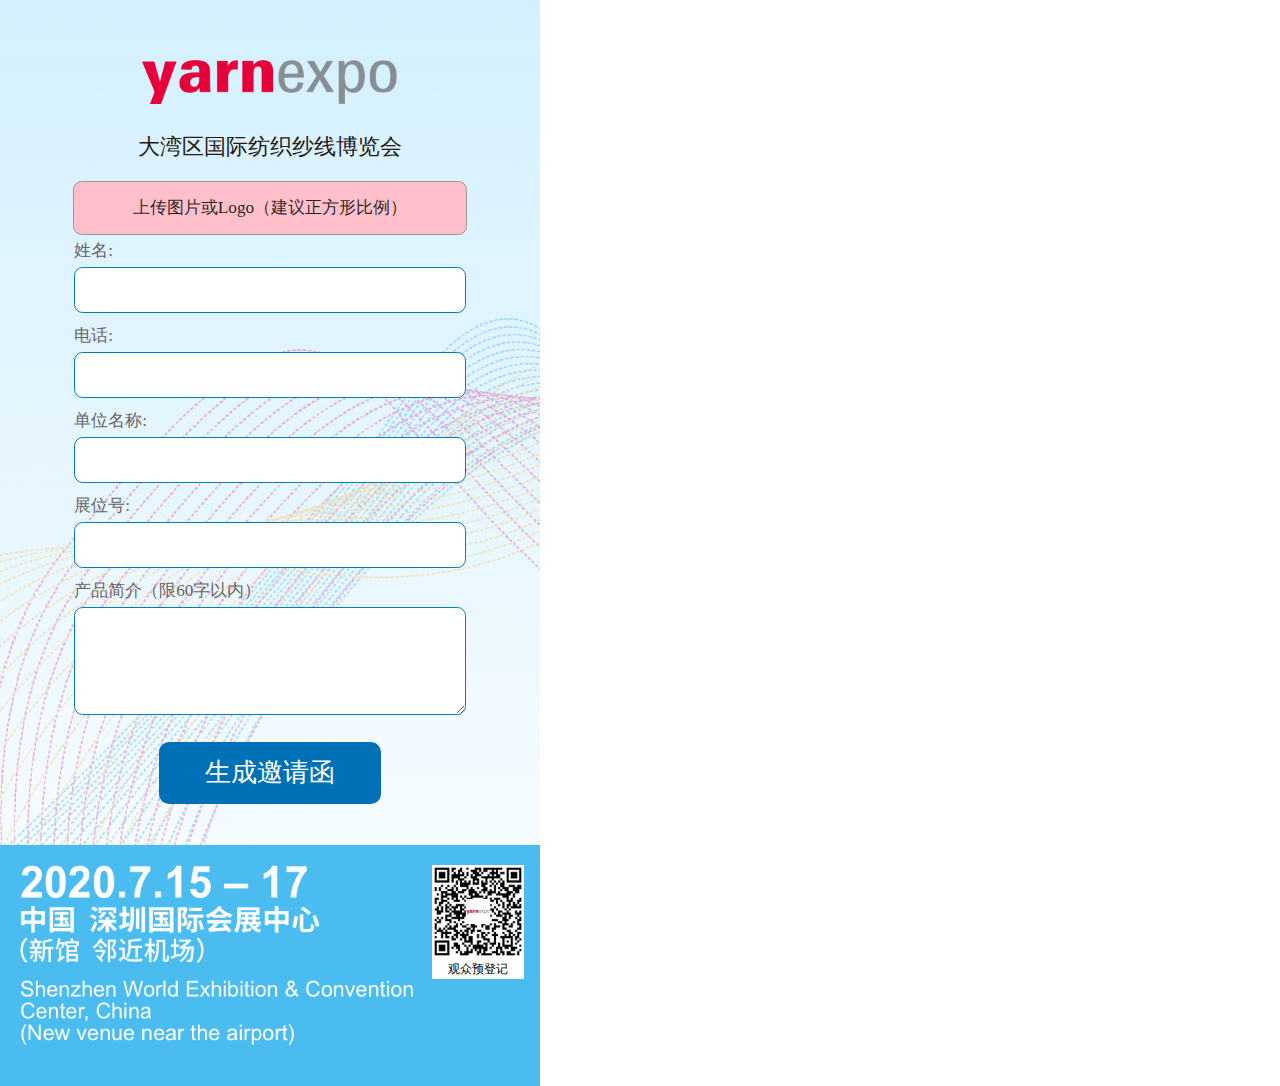
<file: index.html>
<!DOCTYPE html>
<html lang="en">

<head>
  <meta charset="UTF-8">
  <meta name="viewport" content="width=device-width, initial-scale=1.0, maximum-scale=1.0">
  <!-- <meta name="viewport" content="width=drvice-width,height=device-height,inital-scale=1.0,maximum-scale=1.0,user-scalable=no;"> -->
  <meta http-equiv="X-UA-Compatible" content="ie=edge">
  <meta http-equiv="Cache-Control" content="no-cache, no-store, must-revalidate" />
  <meta http-equiv="Cache" content="no-cache">
  <meta http-equiv="Pragma" content="no-cache" />
  <meta http-equiv="Expires" content="0" />
  <title>纱线展邀请函</title>
  <script src="js/flex.js"></script>
  <link rel="stylesheet" href="css/reset.css">
  <link rel="stylesheet" href="css/footer.css">
  <link rel="stylesheet" href="css/index.css">
</head>

<body>
  <div class="card">
    <div class="card-con">
      <div class="card-logo">
        <image id="carLogoImage" src="image/logo.png" mode="aspectFit|aspectFill|widthFix" lazy-load="false" binderror="" bindload="" class="car-logo-image"
        />
      </div>
      <div class="card-title">
        大湾区国际纺织纱线博览会
      </div>
      <div class="card-file">
        <div class="card-text" id="cardText">
          上传图片或Logo（建议正方形比例）
        </div>
        <input type="file" id="logoImg" placeholder="" accept="image/*" name="url" value="">
      </div>
      <div class="card-search">
        <div class="card-one">
          <div class="card-one-list">
            姓名:
          </div>
          <label for="" class="card-one-input">
            <input type="text" id="name">
          </label>
        </div>
        <div class="card-one">
          <div class="card-one-list">
            电话:
          </div>
          <label for="" class="card-one-input">
            <input type="text" id="tel">
          </label>
        </div>
        <div class="card-one">
          <div class="card-one-list">
            单位名称:
          </div>
          <label for="" class="card-one-input">
            <input type="text" id="companyName">
          </label>
        </div>
        <div class="card-one">
          <div class="card-one-list">
            展位号:
          </div>
          <label for="" class="card-one-input">
            <input type="text" id="positionNumber">
          </label>
        </div>
        <div class="card-one">
            <div class="card-one-list">
                产品简介（限60字以内）
            </div>
            <label for="" class="card-one-input">
              <textarea name="" cols="30" rows="10" maxlength="120" id="descriptionText"></textarea>
            </label>
        </div>
      </div>
      <div class="card-save" id="saveInvitation">
         生成邀请函
      </div>
      <div class="card-last">
        <div class="card-last-top">
          <div class="card-left">
              <image src="image/index-date.png" mode="aspectFit|aspectFill|widthFix" lazy-load="false" binderror="" bindload="" class="card-last-one" />
              <image src="image/index-city.png" mode="aspectFit|aspectFill|widthFix" lazy-load="false" binderror="" bindload="" class="card-last-three" />
              <image src="image/index-ad.png" mode="aspectFit|aspectFill|widthFix" lazy-load="false" binderror="" bindload="" class="card-last-two" />
          </div>
          <div class="card-right">
            <div class="card-right-con">
              <image class="card-right-img" src="image/card.png" mode="aspectFit|aspectFill|widthFix" lazy-load="false" binderror="" bindload="" />
              <p class="card-right-text">
                观众预登记
              </p>
            </div>
          </div>
        </div>
        <div class="">
          <image src="image/index-text.png" mode="aspectFit|aspectFill|widthFix" lazy-load="false" binderror="" bindload="" class="card-last-four" />
        </div>
      </div>
    </div>
    <div class="alert-msg">请输入姓名</div>
  </div>
</body>
<script src="js/jquery-3.4.1.min.js"></script>
<script>
// window.location.reload()
    $(document).ready(function(){
      console.log('nihao')
    $('#logoImg').val('')
    // window.localStorage.getItem('logoUrl') &&window.localStorage.removeItem('logoUrl')
    let btnMsg =false
     function showMsg(msg){
       if(btnMsg){
         return
       }
       btnMsg = true
       $('.alert-msg').text(msg)
       $('.alert-msg').show()
       setTimeout(function(){
        $('.alert-msg').hide()
        $('.alert-msg').text('')
        btnMsg = false
       },1000)
     }
     let nameSave = ''
      $('#saveInvitation').on('click', function() {
        if(!verification()){
          return
        }
        var name = $('#name').val();
        var tel = $('#tel').val();
        var companyName = $('#companyName').val();
        var positionNumber = $('#positionNumber').val();
        var descriptionText = $('#descriptionText').val();
        let params = {
          name,
          tel,
          companyName,
          positionNumber,
          descriptionText
        }
        window.localStorage.setItem('messageList', JSON.stringify(params))
        window.location.href='save.html'
        $('#logoImg').val('')
      })
      // let dataNum =  String(new Date().getTime())
      // document.getElementById('logoImg').setAttribute('value', dataNum)
      $('#logoImg').on('change', function(e) {
        let files = e.target.files[0]
        if (!getImgSize(files)) {
          return
        }
        let name = files.name
        var rd = new FileReader();
        rd.readAsDataURL(files)
        rd.onload = function() {
          window.localStorage.setItem('logoUrl', rd.result)
        }
        nameSave = name || ''
        $('#cardText').html(name)
        $('#logoImg').val('')
        // let files = e.target.files[0]
        // var files = new File([files], new Date().getTime() + "_pic.jpg", {
        //     type: files.type
        // });
        // alert(files, 'files')
        // if (!getImgSize(files)) {
        //   return
        // }
        // let name = files.name
        // window.location.setItem('')
        // alert(name)
        // var rd = new FileReader();
        // rd.readAsDataURL(files)
        // rd.onload = function() {
        //   window.localStorage.setItem('logoUrl', rd.result)
        // }
        // nameSave = name || ''
        // $('#cardText').html(name)
        // $('#logoImg').val('')
        // document.getElementById('logoImg').value = name
        // dataNum = name
        // console.log(dataNum)
        // document.getElementById('logoImg').setAttribute('value', '')
        // console.log(document.getElementById('logoImg').value, 'value')
      })
      $('#logoImg').on('click', function(e) {
        e.target.value = ''
        console.log('nihao', e.target.value)
      })

      function getImgSize(files) {
        var sizeNum = files.size
        if (sizeNum / 1024 / 1024 > 5) {
          showMsg('文件太大!')
          return false
        }
        return true
      }

     function verification(){
       let tel = /^[0-9]*$/
       let phone = $('#tel').val()
       if(!nameSave){
        showMsg('请输入图片！')
        return false
       }
       if(!$('#name').val()){
        showMsg('请输入姓名！')
        return false
       }
       if(!phone){
        showMsg('请输入电话！')
        return false
       }
       if(phone&&!tel.test(phone)){
        showMsg('请输入正确的电话！')
        return false
       }
       if(!$('#companyName').val()){
        showMsg('请输入单位名称！')
        return false
       }
       // if(!$('#positionNumber').val()){
       //  showMsg('请输入展位号！')
       //  return false
       // }
       if(!$('#descriptionText').val()){
        showMsg('请输入产品简介！')
        return false
       }
       return true
     }
    })
</script>
</html>
</file>
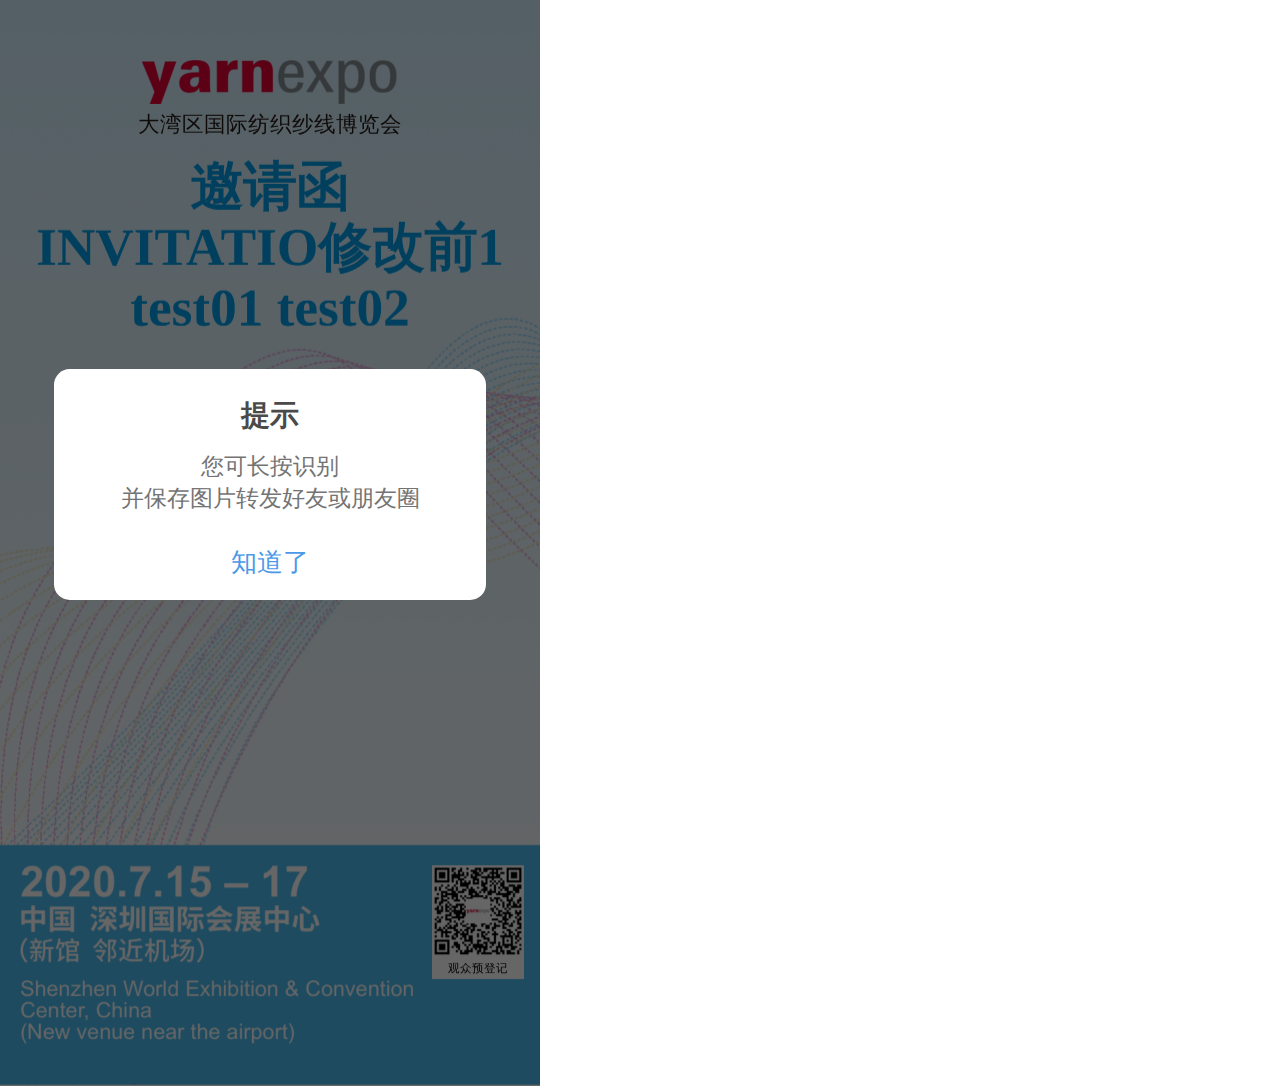
<file: save.html>
<!DOCTYPE html>
<html lang="en">

<head>
  <meta charset="UTF-8">
  <meta name="viewport" content="width=device-width, initial-scale=1.0, maximum-scale=1.0">
  <meta http-equiv="X-UA-Compatible" content="ie=edge">
  <meta http-equiv="Cache-Control" content="no-cache, no-store, must-revalidate" />
  <meta http-equiv="Cache" content="no-cache">
  <meta http-equiv="Pragma" content="no-cache" />
  <meta http-equiv="Expires" content="0" />
  <title>纱线展邀请函</title>
  <script src="js/flex.js"></script>
  <link rel="stylesheet" href="css/reset.css">
  <link rel="stylesheet" href="css/footer.css">
  <link rel="stylesheet" href="css/save.css">
  <script src="js/html2canvasl.js"></script>
  <script src="js/jquery-3.4.1.min.js"></script>
  <script src="https://res.wx.qq.com/open/js/jweixin-1.2.0.js"></script>
  <script src="js/common_v6.js"></script>
</head>

<body>
  <div class="card">
    <div class="card-con" id="savePage">
      <div class="card-con-bg">
        <image src="image/index-bg.jpg" class="card-list-image" mode="aspectFit|aspectFill|widthFix" lazy-load="false" />
      </div>
      <div class="card-logo">
        <image class="" src="image/logo.png" mode="aspectFit|aspectFill|widthFix" lazy-load="false" binderror="" bindload="" class="car-logo-image" />
      </div>
      <div class="card-title">
        大湾区国际纺织纱线博览会
      </div>
      <div class="save-name">
        <p>
          邀请函
        </p>
        <p>
          INVITATIO修改前1
          test01
          test02
        </p>
      </div>
      <div class="save-content">
        <div class="save-img-con">
          <div class="save-img">
            <image class="save-img-one" src="image/logo.png" id="saveImgOne" />
          </div>
        </div>
        <div class="save-list" id="saveList">
        </div>
      </div>

      <div class="card-last">
        <div class="card-last-top">
          <div class="card-left">
              <image src="image/index-date.png" mode="aspectFit|aspectFill|widthFix" lazy-load="false" binderror="" bindload="" class="card-last-one" />
              <image src="image/index-city.png" mode="aspectFit|aspectFill|widthFix" lazy-load="false" binderror="" bindload="" class="card-last-three" />
              <image src="image/index-ad.png" mode="aspectFit|aspectFill|widthFix" lazy-load="false" binderror="" bindload="" class="card-last-two" />
          </div>
          <div class="card-right">
            <div class="card-right-con">
              <image class="card-right-img" src="image/card.png" mode="aspectFit|aspectFill|widthFix" lazy-load="false" binderror="" bindload="" />
              <p class="card-right-text">
                观众预登记
              </p>
            </div>
          </div>
        </div>
        <div class="">
          <image src="image/index-text.png" mode="aspectFit|aspectFill|widthFix" lazy-load="false" binderror="" bindload="" class="card-last-four" />
        </div>
      </div>
    </div>
    <div class="card-save-img">
      <div class="card-save-con">
        <div class="card-save-first">
          提示
        </div>
        <div class="card-save-sec">
          <text>
            您可长按识别
          </text>
          <text>
            并保存图片转发好友或朋友圈
          </text>

        </div>
        <div class="card-save-btn" id="cardSaveBtn">
          知道了
        </div>
      </div>
    </div>
  </div>
</body>

<script>
  $(document).ready(function () {
    function	judgeBigScreen() {  //，这里根据返回值 true 或false ,返回true的话 则为全面屏
  	  let result = false;
  		const rate = window.screen.height / window.screen.width;
  		let limit =  window.screen.height == window.screen.availHeight ? 1.8 : 1.65; // 临界判断值

     // window.screen.height为屏幕高度
    //  window.screen.availHeight 为浏览器 可用高度

  		if (rate > limit) {
  		result = true;
  		}
  		return result;
	 };
      // $('.card-save-img').hide()
    var baseUrl = window.localStorage.getItem('logoUrl') || ''
    var message = window.localStorage.getItem('messageList') || ''
    var list = message && JSON.parse(message)
    var listData = list && [
      {
        value: list && list.name || '',
        name: ''
      },
      {
        value: list && list.tel || '',
        name: ''
      },
      {
        value: list && list.companyName || '',
        name: ''
      },
      {
        value: '展位号',
        name: list && list.positionNumber || ''
      },
      {
        value: '产品简介',
        name: list && list.descriptionText || ''
      }
    ] || []
    listData.length && $.each(listData, function (i, e) {
      console.log(i, e)
      var html = `
         <div>
              ${e.value ? e.value : ''}
              ${e.name ? '<p>' + e.name + '</p>' : ''}
          </div>
        `
      $('#saveList').append(html);
    })
    if (baseUrl) {
      $("#saveImgOne").attr("src", baseUrl);
    } else {
      $('.save-img-con').html('')
    }
    var doc = window.document;
    var width = $('#savePage').width();
    var height = $('#savePage').height();
    var dataURL;

    var canvas = document.createElement("canvas");
    var context = canvas.getContext("2d");
    var scale = 2;

    canvas.width = width * scale;
    canvas.height = height * scale;

    canvas.getContext("2d").scale(scale, scale);

    var opts = {
      dpi: 350,
      scale: scale, // 添加的scale 参数
      canvas: canvas, //自定义 canvas
      // logging: true, //日志开关，便于查看html2canvas的内部执行流程
      taintTest: false,
      useCORS: true, // 【重要】开启跨域配置
      allowTaint: true,
      width: width,
      height: height
    };
    $('#cardSaveBtn').on('click', function () {
      $('.card-save-img').hide()
    })
    $('.card-save-con').on('chick', function() {
      $('.card-save-img').hide()
    })
    let isAllWidth = judgeBigScreen()
    function wxShareConfig(val) {
      var baseLink = ''
        if (val) {
          baseLink = 'https://cdn.indata3.com/yarnexpo/share.html?tel=' + val
        }
        return baseLink
    }
    setTimeout(() => {
      html2canvas(document.querySelector("#savePage"), {
        ...opts,
        onrendered: function (canvas) {
          var $this = this
          dataURL = canvas.toDataURL();
          var image = document.createElement('img')
          image.crossorigin = "anonymous"
          image.src = dataURL
          let widthNotAll = (canvas.width >= width * 2) ? canvas.width / scale : canvas.width
          image.width = isAllWidth ?  canvas.width / scale : widthNotAll;
          image.height =  canvas.height/ scale;
          image.id = 'savePageImage'
          let url = image
          $('#savePage').html(url);
           // 请求接口
          var urlAjax = 'https://cdn.indata3.com/carry-data/upload.php'
          var formData = new FormData();
          formData.append("base64_image", dataURL);
          formData.append("mobilephone", list && list.tel);
            $.ajax({
              type:"POST",
              url:urlAjax,
              contentType: false,
              processData: false,
              data: formData,
              success:function(res){
                if(res.code===1){
                  console.log(res, res.data.data)
                  let getDataUrl = res.data && res.data.data
                  var baseLinkUrl = wxShareConfig(getDataUrl)
                  console.log(baseLinkUrl, 'baseLinkUrl save')
                  wx && wx.ready(() => {
                    wx.onMenuShareAppMessage({
                        title:'大湾区国际纺织纱线博览会', // 分享标题
                        desc: 'Grrater Bay Area International Trade Fair for Fibres and Yarns', // 分享描述
                        link: baseLinkUrl, //location.href	 分享链接
                        imgUrl:'https://cdn.indata3.com/yarnexpo/image/sharelogo.png',
                        type: '', // 分享类型,music、video或link，不填默认为link
                        dataUrl: '', // 如果type是music或video，则要提供数据链接，默认为空
                        success: function () {
                        },
                        cancel: function () {
                        }
                    });
                    wx.onMenuShareTimeline({
                        title: '大湾区国际纺织纱线博览会', // 分享标题
                        link: baseLinkUrl, // 分享链接
                        imgUrl: 'https://cdn.indata3.com/yarnexpo/image/sharelogo.png', // 分享图标
                        success: function () {
                            // 用户确认分享后执行的回调函数
                        },
                        cancel: function () {
                            // 用户取消分享后执行的回调函数
                        }
                    });
                  })
                }
              }

            });
        }
      })
    })
  })
</script>

</html>
</file>
<file: css/footer.css>
/* titel */
.card{
  height: 20.106667rem;
  width: 10rem;
}
.card-logo{
  margin-bottom: .533333rem;
  text-align: center;
  display: flex;
  justify-content: center;
}
.card-logo img{
  display: block;
  height: .8rem;
  width: 4.746667rem;
  padding-top: 1.12rem;
}
/* footer */
.card-last{
  width: 10rem;
  height: 4.453333rem;
  background: #4BBCF0;
  padding: .373333rem .293333rem 0 .373333rem;
  box-sizing: border-box;
  position: absolute;
  left: 0;
  right: 0;
  bottom: 0;
}
.card-last-top{
  display: flex;
  justify-content: space-between;
}
.card-last .card-last-one{
  display: block;
  width: 5.306667rem;
  height: .613333rem;
  margin-bottom: .133333rem;
}
.card-last .card-last-two{
  display: block;
  width: 3.413333rem;
  height: .48rem;
  margin-bottom: .08rem;
}
.card-last .card-last-three{
  display: block;
  width: 5.546667rem;
  height: .506667rem;
  margin-bottom: .08rem;
}
.card-last .card-last-four{
  display: block;
  width: 7.28rem;
  height: 1.23rem;
}
.card-last-dis{
  width: 7.493333rem;
  margin-top: .133333rem;
}
.card-last-dis p{
  line-height: .4rem;
  font-size:.4rem;
font-family:ArialMT;
color:rgba(254,254,254,1);
}

.card-right{
  height: 2.106667rem;
  background: #fff;
  width: 1.706667rem;
}
.card-right-con  .card-right-img{
  height: 1.706667rem;
  width: 1.706667rem;
}
.card-right-con .card-right-text{
  font-size:.213333rem;
  font-family:PingFangSC-Regular,PingFang SC;
  font-weight:400;
  color:rgba(2,2,2,1);
  text-align: center;
  height: .4rem;
  line-height: .4rem;
  display: block;
  position: relative;
  top: -.066667rem;
}
</file>
<file: css/index.css>
.card-con{
  height: 20.106667rem;
  width: 10rem;
  position: relative;
  left: 0;
  right: 0;
  top:0;
  background-image: url(../image/index-bg.jpg);
  background-size: contain;
}
.card-title{
  font-size:.4rem;
  font-family:PingFangSC-Regular,PingFang SC;
  font-weight:400;
  color:rgba(35,25,22,1);
  margin-bottom: .346667rem;
  line-height: .56rem;
  text-align: center;
}
.card-file{
  width: 7.253333rem;
  height: .96rem;
  background:#ffc0cb;
border-radius:.16rem;
border: 0.027rem solid rgba(151,151,151,1);
position: relative;
margin-bottom: .173333rem;
text-align: center;
margin: 0 auto;
}
.card-file input{
    position: absolute;
    width: 100%;
    left: 0;
    right: 0;
    top: 0;
    bottom: 0;
    opacity: 0;
}
.card-text{
  width: 5.333333rem;
  position: absolute;
  left: 50%;
  top: 50%;
  transform: translate(-50%, -50%);
  font-size:.32rem;
font-family:PingFangSC-Regular,PingFang SC;
font-weight:400;
color:rgba(0,0,0,0.85);
}
.card-search{
  display: flex;
  flex-direction: column;
  align-items: center;
}
.card-one {
  margin-bottom: .133333rem;
  display: inline-block;
}
.card-one .card-one-list{
  font-size:.32rem;
font-family:PingFangSC-Medium,PingFang SC;
font-weight:500;
color:rgba(101,101,101,1);
line-height: .586667rem;
line-height: .586667rem;
}
.card-one .card-one-input input{
display: block;
width:7.253333rem;
height:.853333rem;
background:rgba(255,255,255,1);
border-radius:.16rem;
border:.026667rem solid rgba(0,125,182,1);
padding: 0 .266667rem;
box-sizing: border-box;
font-size: .32rem;
}
.card-one .card-one-input textarea{
  display: block;
width:7.253333rem;
height:2rem;
background:rgba(255,255,255,1);
border-radius:.16rem;
border:.026667rem solid rgba(0,125,182,1);
padding:.266667rem;
box-sizing: border-box;
}
.card-save{
  margin: 0 auto;
  margin-top: .373333rem;
  width:4.106667rem;
height:1.146667rem;
background:rgba(0,113,182,1);
border-radius:.18667rem;
font-size:.48rem;
font-family:PingFangSC-Medium,PingFang SC;
font-weight:500;
color:rgba(255,255,255,1);
text-align: center;
line-height: 1.146667rem;
}
.alert-msg{
  z-index: 10001;
  text-align: center;
  position: fixed;
  top: 40%;
  left: 50%;
  transform: translate(-50%, -50%);
  width: 3rem;
  color: #ffffff;
  background-color: rgba(0, 0, 0, 0.6);
  display: inline-block;
  padding: 0.20rem 0.4rem;
  border-radius: 0.1rem;
  color: #fff;
  font-size: 0.32rem;
  display: none;
}
</file>
<file: css/save.css>
.card{
  position: relative;
}
#shareImage{
  /* height: 20.106667rem; */
  width: 10rem;
}
.card-con{
  height: 20.106667rem;
  width: 10rem;
}
.card-con-bg{
  height: 20.106667rem;
  width: 10rem;
  position: absolute;
  left: 0;
  right: 0;
  top:0;
  z-index:-1
}
.card-con-bg .card-list-image{
  height: 100%;
  width: 100%;
}
.card-con{
  height: 20.106667rem !important;
  width: 10rem !important;
}
.card-con .image-save{
  display: inline-block;
  height: 20.106667rem !important;
  width: 100% !important;
}
.card-logo{
  margin-bottom: .106667rem;
}
.card-title{
  font-size:.4rem;
font-family:PingFangSC-Regular,PingFang SC;
font-weight:400;
color:rgba(35,25,22,1);
margin-bottom: .346667rem;
line-height: .56rem;
text-align: center;
}
.save-name{
  font-size:.986667rem;
  font-family:PingFangSC-Semibold,PingFang SC;
  font-weight:600;
  color:rgba(0,161,235,1);
  margin-bottom: .586667rem;
  text-align: center;
}
.save-name p{
  display: block;
  line-height: 1.12rem;
}
/* 内容样式 */
.save-content{
  width: 8.96rem;
  margin: auto;
  text-align: center;
}
.save-content .save-img{
  display: inline-block;
  height: 3.413333rem;
  width: 3.413333rem;
  margin-bottom: .346667rem;
  background:rgba(255,255,255,1);
border:.053333rem solid rgba(151,151,151,1);
}
.save-content .save-img .save-img-one{
  height: 3.413333rem;
  width: 3.413333rem;
}
.save-list div{
  font-size:.533333rem;
font-family:PingFangSC-Medium,PingFang SC;
font-weight:500;
color:rgba(94,94,94,1);
line-height: .586667rem;
}
.save-list div:nth-child(2){
margin-bottom: .266667rem;
}
.save-list div:nth-child(3){
margin-bottom: .266667rem;
}
.save-list div:nth-child(4){
  margin-bottom: .266667rem;
}
.save-list div p{
  width: 8.96rem;
  font-size:.373333rem;
font-family:PingFangSC-Regular,PingFang SC;
font-weight:400;
color:rgba(139,139,139,1);
line-height: .586667rem;
/* text-align: left; */
}
/* 保存图片 */
.card-save-img{
  position: absolute;
  left: 0;
  right: 0;
  bottom: 0;
  z-index: 3;
  width: 10rem;
  height: 100%;
  /* height: 2.293333rem; */
  background:rgba(0,0,0,0.6);
}
.card-save-img .card-save-con{
   width: 8rem;
   height: 4.266667rem;
   background:rgba(255,255,255,1);
   border-radius:.293333rem;
  text-align: center;
  position: absolute;
  top: 34%;
  left: 50%;
/* transform: translateX(-50%);
-webkit-transform: translateX(-50%);
-moz-transform:translateX(-50%); */
margin-left: -4rem;
  text-align: center;
  padding: .48rem 0 .346667rem 0;
  box-sizing: border-box;
}
.card-save-first{
  font-size:.533333rem;
font-family:PingFangSC-Semibold,PingFang SC;
font-weight:600;
color:rgba(74,74,74,1);
line-height: .746667rem;
margin-bottom: .293333rem;
}
.card-save-sec{
  font-size:.426667rem;
font-family:PingFangSC-Regular,PingFang SC;
font-weight:400;
color:rgba(116,116,116,1);
margin-bottom: .56rem;
}
.card-save-sec text{
  display: block;
  line-height: .586667rem;
}
.card-save-btn{
  font-size:.48rem;
  font-family:PingFangSC-Medium,PingFang SC;
  font-weight:500;
  color:rgba(75,153,232,1);
  line-height: .666667rem;
}
</file>
